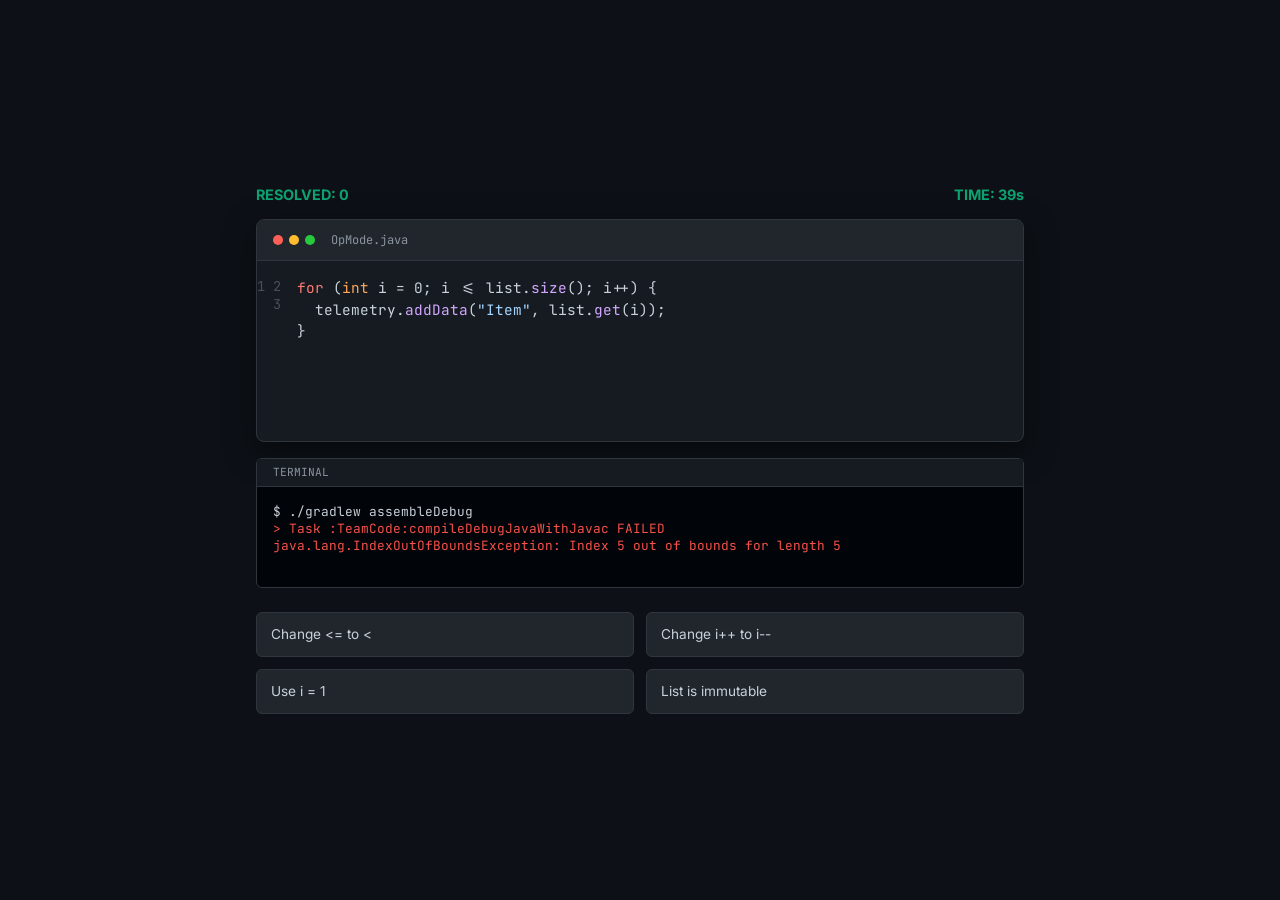
<file: games/code-debugger/index.html>
<!DOCTYPE html>
<html lang="en">
<head>
    <meta charset="UTF-8">
    <meta name="viewport" content="width=device-width, initial-scale=1.0">
    <title>Code Debugger</title>
    <link href="https://fonts.googleapis.com/css2?family=Inter:wght@400;600;700&family=JetBrains+Mono:wght@400&display=swap" rel="stylesheet">
    <link rel="stylesheet" href="style.css">
</head>
<body>
    <div class="game-wrapper">
        <div class="stats-row">
            <div class="stat">RESOLVED: <span id="score">0</span></div>
            <div class="stat">TIME: <span id="timer">40</span>s</div>
        </div>
        
        <div class="editor-window">
            <div class="editor-header">
                <div class="dots">
                    <span></span><span></span><span></span>
                </div>
                <div class="filename">OpMode.java</div>
            </div>
            <div class="code-container">
                <div class="line-numbers" id="line-numbers"></div>
                <pre id="code-snippet"></pre>
            </div>
        </div>
        
        <div class="terminal-window">
            <div class="terminal-header">TERMINAL</div>
            <div id="terminal-output" class="terminal-content">
                <div>$ ./gradlew assembleDebug</div>
                <div class="error-text">> Task :TeamCode:compileDebugJavaWithJavac FAILED</div>
                <div id="compiler-error"></div>
            </div>
        </div>
        
        <div id="options-grid" class="options-grid"></div>
        
        <div id="gameover" class="gameover hidden">
            <h2>Build Failed!</h2>
            <p id="stats-msg"></p>
            <button id="restart-btn" class="btn-primary" onclick="initGame()">Rebuild System</button>
        </div>
    </div>
    <script src="script.js"></script>
</body>
</html>
</file>
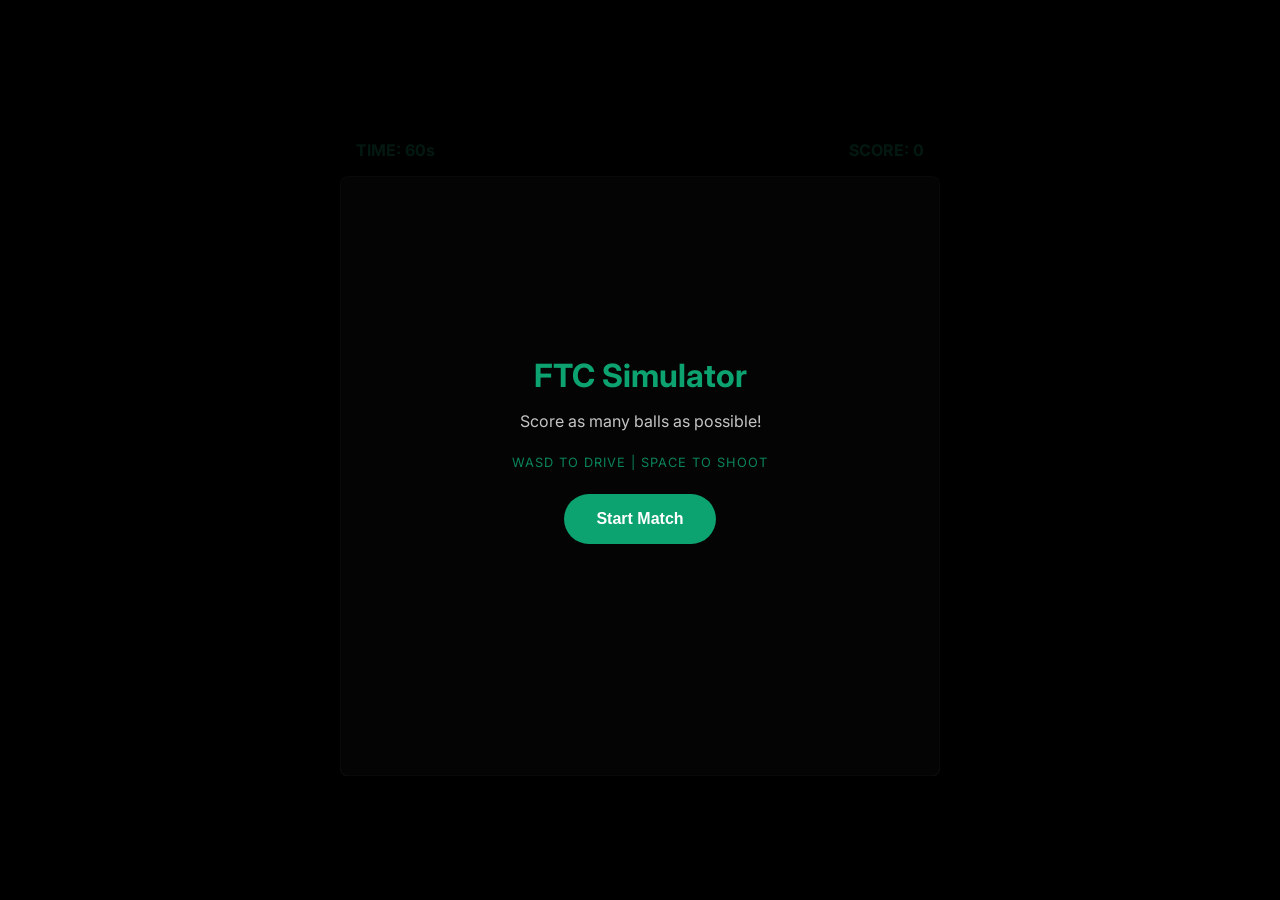
<file: games/field-simulator/index.html>
<!DOCTYPE html>
<html lang="en">
<head>
    <meta charset="UTF-8">
    <meta name="viewport" content="width=device-width, initial-scale=1.0">
    <title>FTC Simulator</title>
    <link href="https://fonts.googleapis.com/css2?family=Inter:wght@400;600;700&display=swap" rel="stylesheet">
    <link rel="stylesheet" href="style.css">
</head>
<body>
    <div class="game-wrapper">
        <div class="hud">
            <div class="stat">TIME: <span id="timer">60</span>s</div>
            <div class="stat">SCORE: <span id="score">0</span></div>
        </div>
        
        <canvas id="game-canvas" width="600" height="600"></canvas>
        
        <div id="start-overlay" class="overlay">
            <h2>FTC Simulator</h2>
            <p>Score as many balls as possible!</p>
            <p class="controls-hint">WASD to Drive | SPACE to Shoot</p>
            <button id="start-btn" class="btn-primary">Start Match</button>
        </div>
        
        <div id="gameover" class="overlay hidden">
            <h2>Match Over!</h2>
            <p id="final-score-msg"></p>
            <button id="restart-btn" class="btn-primary">New Match</button>
        </div>
    </div>
    <script src="script.js"></script>
</body>
</html>
</file>
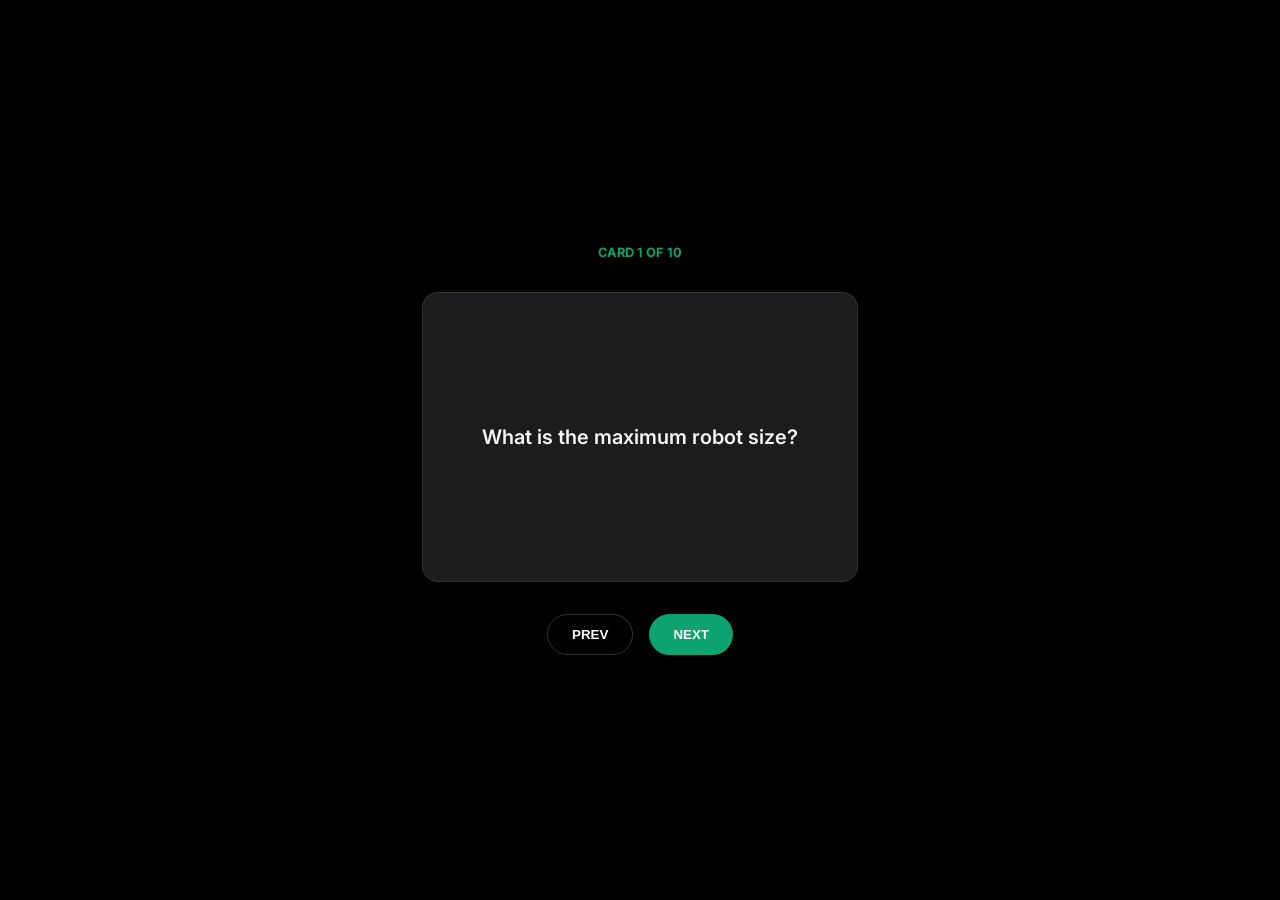
<file: games/flashcards/index.html>
<!DOCTYPE html>
<html lang="en">
<head>
    <meta charset="UTF-8">
    <meta name="viewport" content="width=device-width, initial-scale=1.0">
    <title>Knowledge Cards</title>
    <link href="https://fonts.googleapis.com/css2?family=Inter:wght@400;600;700&display=swap" rel="stylesheet">
    <link rel="stylesheet" href="style.css">
</head>
<body>
    <div class="game-wrapper">
        <div id="counter" class="counter">Card 1 of 10</div>
        
        <div class="card-container" onclick="flipCard()">
            <div id="card" class="card">
                <div class="card-front">
                    <p id="front-text"></p>
                </div>
                <div class="card-back">
                    <p id="back-text"></p>
                </div>
            </div>
        </div>
        
        <div class="controls">
            <button class="nav-btn" onclick="prevCard()">PREV</button>
            <button class="nav-btn primary" onclick="nextCard()">NEXT</button>
        </div>
        
        <div id="completion" class="gameover hidden">
            <h2>Deck Completed!</h2>
            <p>You've reviewed all the cards in this set.</p>
            <button class="btn-primary" onclick="initGame()">Restart Deck</button>
        </div>
    </div>
    <script src="script.js"></script>
</body>
</html>
</file>
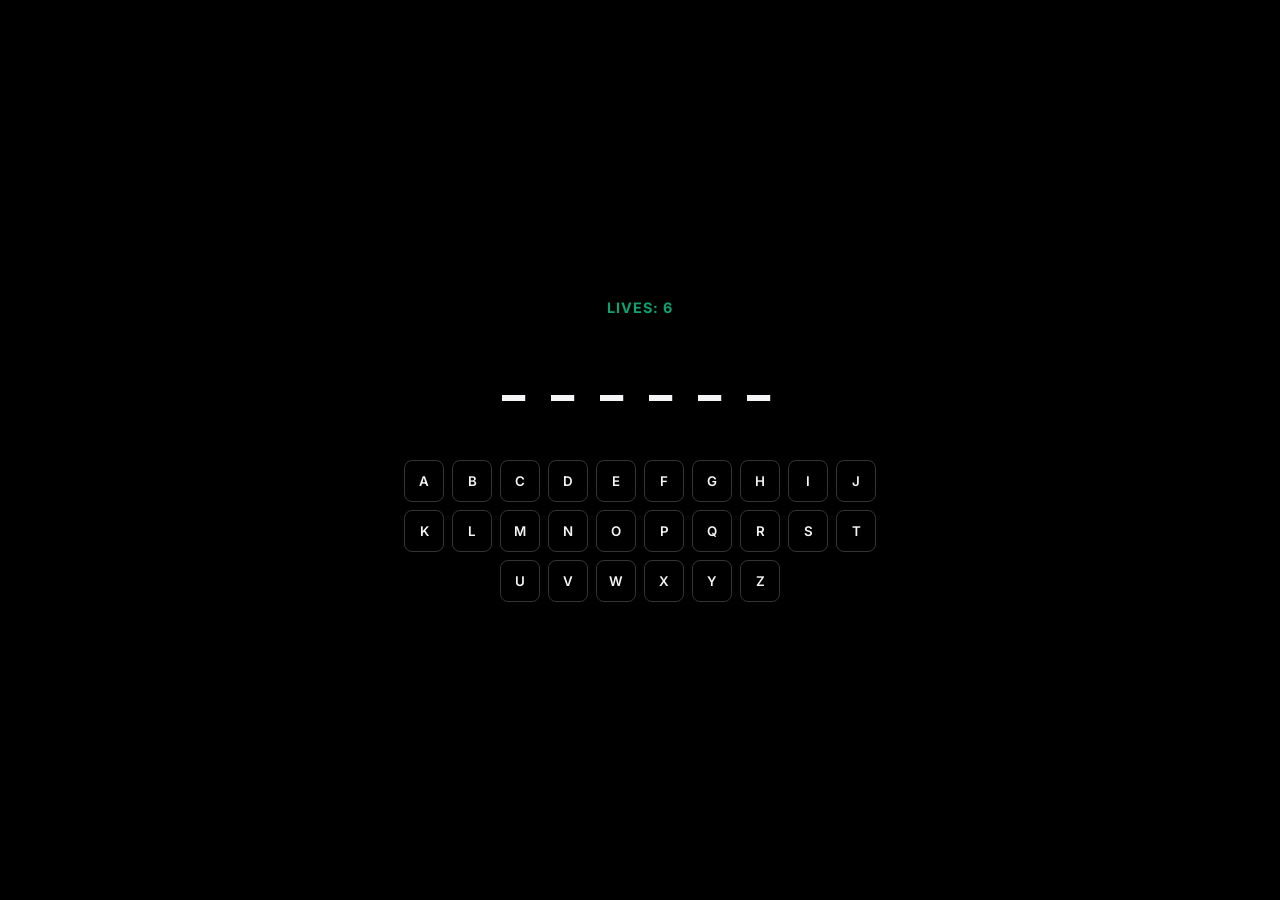
<file: games/hangman/index.html>
<!DOCTYPE html>
<html lang="en">
<head>
    <meta charset="UTF-8">
    <meta name="viewport" content="width=device-width, initial-scale=1.0">
    <title>FTC Hangman</title>
    <link href="https://fonts.googleapis.com/css2?family=Inter:wght@400;600;700&display=swap" rel="stylesheet">
    <link rel="stylesheet" href="style.css">
</head>
<body>
    <div class="game-wrapper">
        <div class="stats-row">
            <div class="stat">LIVES: <span id="lives">6</span></div>
        </div>
        
        <div id="word-display" class="word-display"></div>
        
        <div id="keyboard" class="keyboard"></div>
        
        <div id="gameover" class="gameover hidden">
            <h2 id="result-msg"></h2>
            <p id="target-word-msg"></p>
            <button id="restart-btn" class="btn-primary">Play Again</button>
        </div>
    </div>
    <script src="script.js"></script>
</body>
</html>
</file>
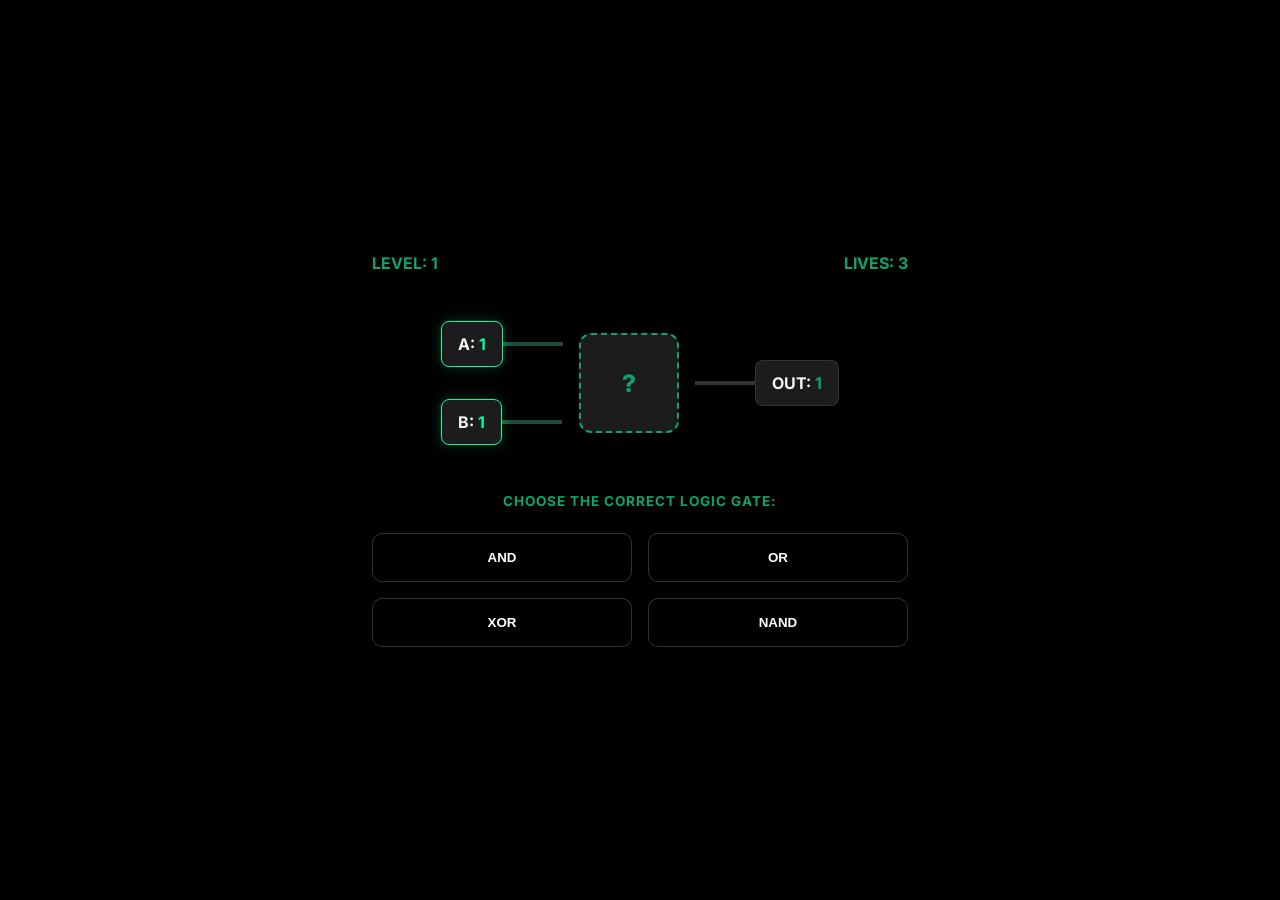
<file: games/logic-puzzle/index.html>
<!DOCTYPE html>
<html lang="en">
<head>
    <meta charset="UTF-8">
    <meta name="viewport" content="width=device-width, initial-scale=1.0">
    <title>Logic Puzzle</title>
    <link href="https://fonts.googleapis.com/css2?family=Inter:wght@400;600;700&display=swap" rel="stylesheet">
    <link rel="stylesheet" href="style.css">
</head>
<body>
    <div class="game-wrapper">
        <div class="stats-row">
            <div class="stat">LEVEL: <span id="score">1</span></div>
            <div class="stat">LIVES: <span id="lives">3</span></div>
        </div>
        
        <div class="circuit-area">
            <div class="input-nodes">
                <div class="node-wrapper">
                    <div class="node" id="node-a">A: <span id="val-a">1</span></div>
                    <div class="wire-horizontal" id="wire-a">
                        <div class="pulse"></div>
                    </div>
                </div>
                <div class="node-wrapper">
                    <div class="node" id="node-b">B: <span id="val-b">0</span></div>
                    <div class="wire-horizontal" id="wire-b">
                        <div class="pulse"></div>
                    </div>
                </div>
            </div>
            
            <div class="gate-slot">
                <div id="selected-gate" class="gate-box">?</div>
            </div>
            
            <div class="output-node-area">
                <div class="wire-horizontal" id="wire-out">
                    <div class="pulse"></div>
                </div>
                <div class="node" id="node-out">OUT: <span id="val-out">1</span></div>
            </div>
        </div>
        
        <p class="instruction">Choose the correct logic gate:</p>
        <div class="gate-options">
            <button class="gate-btn" onclick="handleChoice('AND')">AND</button>
            <button class="gate-btn" onclick="handleChoice('OR')">OR</button>
            <button class="gate-btn" onclick="handleChoice('XOR')">XOR</button>
            <button class="gate-btn" onclick="handleChoice('NAND')">NAND</button>
        </div>
        
        <div id="gameover" class="gameover hidden">
            <h2>Short Circuit!</h2>
            <p id="stats-msg"></p>
            <button id="restart-btn" class="btn-primary" onclick="initGame()">Reset System</button>
        </div>
    </div>
    <script src="script.js"></script>
</body>
</html>
</file>
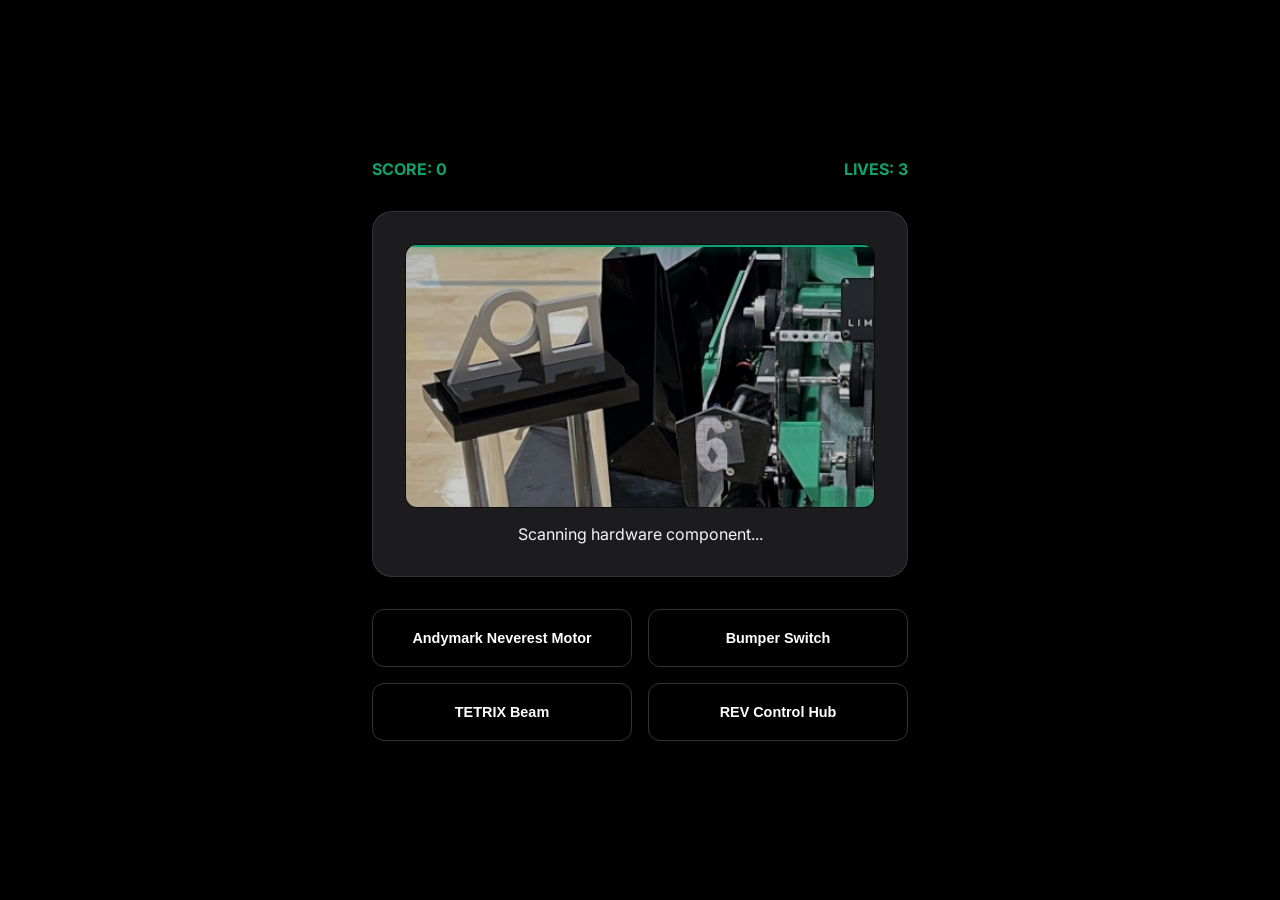
<file: games/part-id/index.html>
<!DOCTYPE html>
<html lang="en">
<head>
    <meta charset="UTF-8">
    <meta name="viewport" content="width=device-width, initial-scale=1.0">
    <title>Part Identification</title>
    <link href="https://fonts.googleapis.com/css2?family=Inter:wght@400;600;700&display=swap" rel="stylesheet">
    <link rel="stylesheet" href="style.css">
</head>
<body>
    <div class="game-wrapper">
        <div class="stats-row">
            <div class="stat">SCORE: <span id="score">0</span></div>
            <div class="stat">LIVES: <span id="lives">3</span></div>
        </div>
        
        <div class="part-display">
            <div class="image-container">
                <img id="part-image" src="" alt="Robot Part">
                <div class="scan-line"></div>
            </div>
            <p id="part-description">Analyzing component...</p>
        </div>
        
        <div id="options-grid" class="options-grid"></div>
        
        <div id="gameover" class="gameover hidden">
            <h2>Out of Spare Parts!</h2>
            <p id="stats-msg"></p>
            <button id="restart-btn" class="btn-primary" onclick="initGame()">Re-calibrate</button>
        </div>
    </div>
    <script src="script.js"></script>
</body>
</html>
</file>
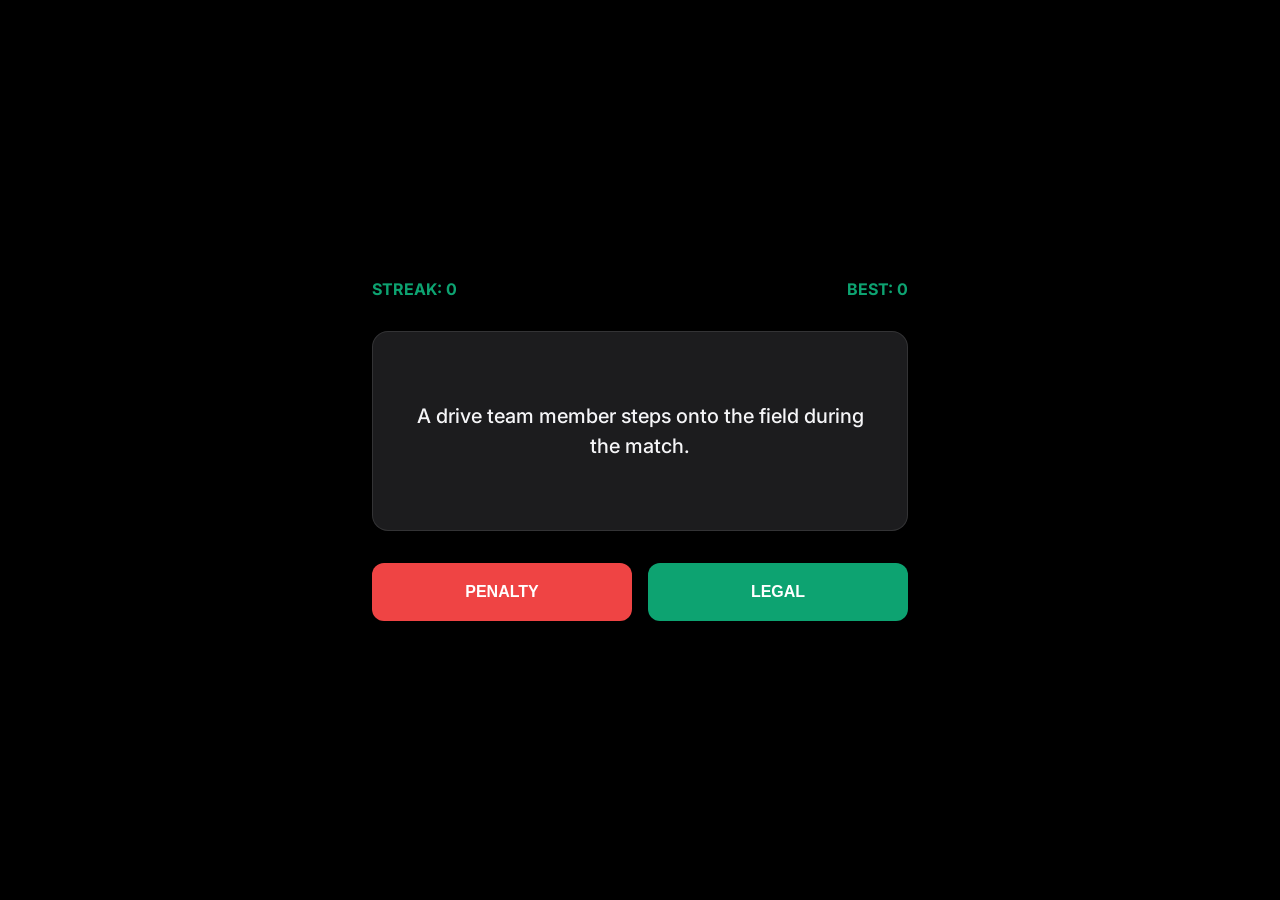
<file: games/penalty-legal/index.html>
<!DOCTYPE html>
<html lang="en">
<head>
    <meta charset="UTF-8">
    <meta name="viewport" content="width=device-width, initial-scale=1.0">
    <title>Penalty or Legal?</title>
    <link href="https://fonts.googleapis.com/css2?family=Inter:wght@400;600;700&display=swap" rel="stylesheet">
    <link rel="stylesheet" href="style.css">
</head>
<body>
    <div class="game-wrapper">
        <div class="stats-row">
            <div class="stat">STREAK: <span id="streak">0</span></div>
            <div class="stat">BEST: <span id="high-streak">0</span></div>
        </div>
        
        <div class="scenario-card">
            <div id="scenario-text" class="scenario-text"></div>
        </div>
        
        <div class="options-row">
            <button class="choice-btn penalty" onclick="handleChoice(true)">PENALTY</button>
            <button class="choice-btn legal" onclick="handleChoice(false)">LEGAL</button>
        </div>
        
        <div id="feedback" class="feedback hidden"></div>
        
        <div id="gameover" class="gameover hidden">
            <h2 id="result-msg">Incorrect Ruling!</h2>
            <p id="explanation"></p>
            <button id="restart-btn" class="btn-primary" onclick="initGame()">Restart Streak</button>
        </div>
    </div>
    <script src="script.js"></script>
</body>
</html>
</file>
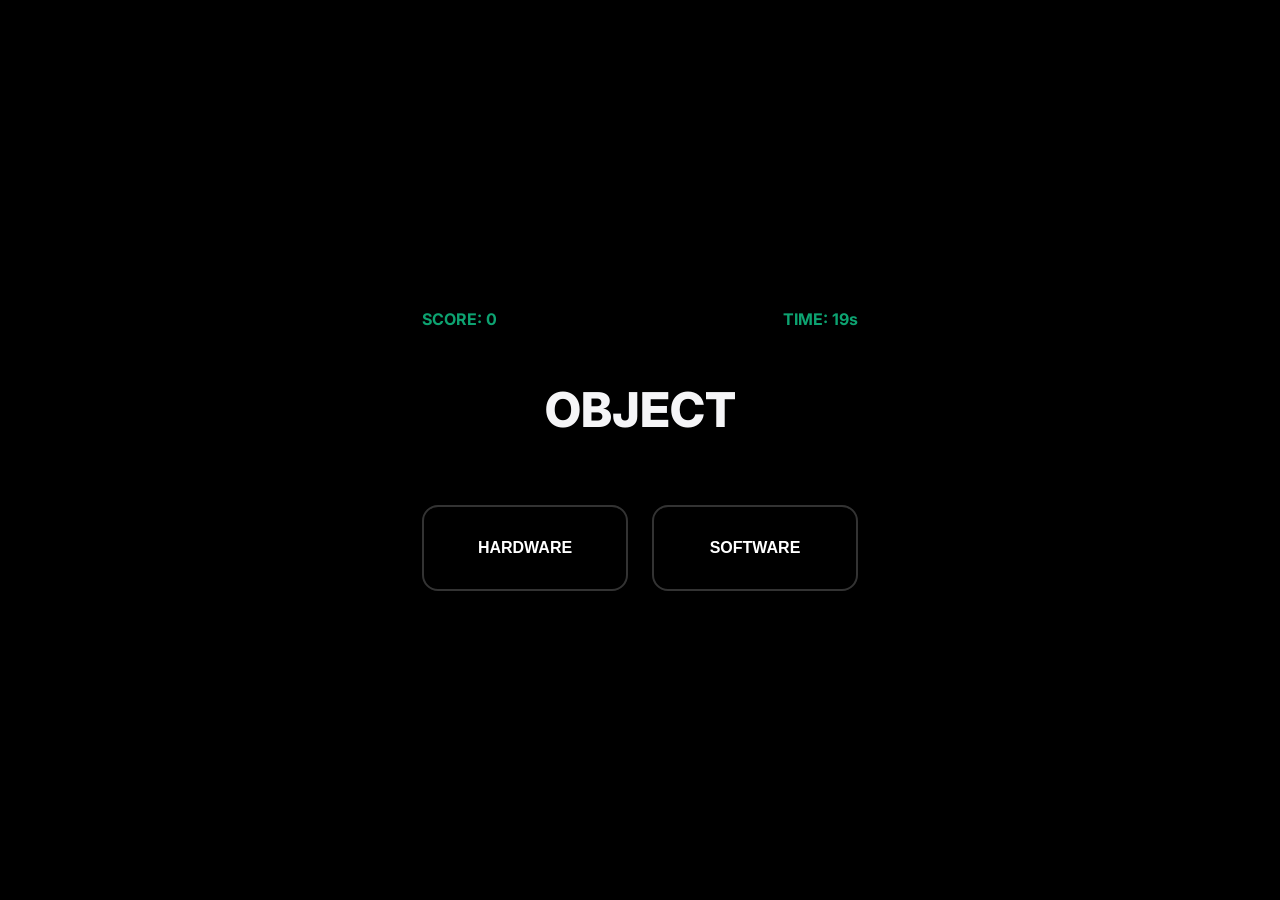
<file: games/speed-match/index.html>
<!DOCTYPE html>
<html lang="en">
<head>
    <meta charset="UTF-8">
    <meta name="viewport" content="width=device-width, initial-scale=1.0">
    <title>Speed Match</title>
    <link href="https://fonts.googleapis.com/css2?family=Inter:wght@400;600;700&display=swap" rel="stylesheet">
    <link rel="stylesheet" href="style.css">
</head>
<body>
    <div class="game-wrapper">
        <div class="stats-row">
            <div class="stat">SCORE: <span id="score">0</span></div>
            <div class="stat">TIME: <span id="timer">20</span>s</div>
        </div>
        
        <div id="target-item" class="target-item">MOTOR</div>
        
        <div class="options-row">
            <button class="choice-btn" onclick="handleChoice('HARDWARE')">HARDWARE</button>
            <button class="choice-btn" onclick="handleChoice('SOFTWARE')">SOFTWARE</button>
        </div>
        
        <div id="gameover" class="gameover hidden">
            <h2>Fast Hands!</h2>
            <p id="stats-msg"></p>
            <button id="restart-btn" class="btn-primary" onclick="initGame()">Play Again</button>
        </div>
    </div>
    <script src="script.js"></script>
</body>
</html>
</file>
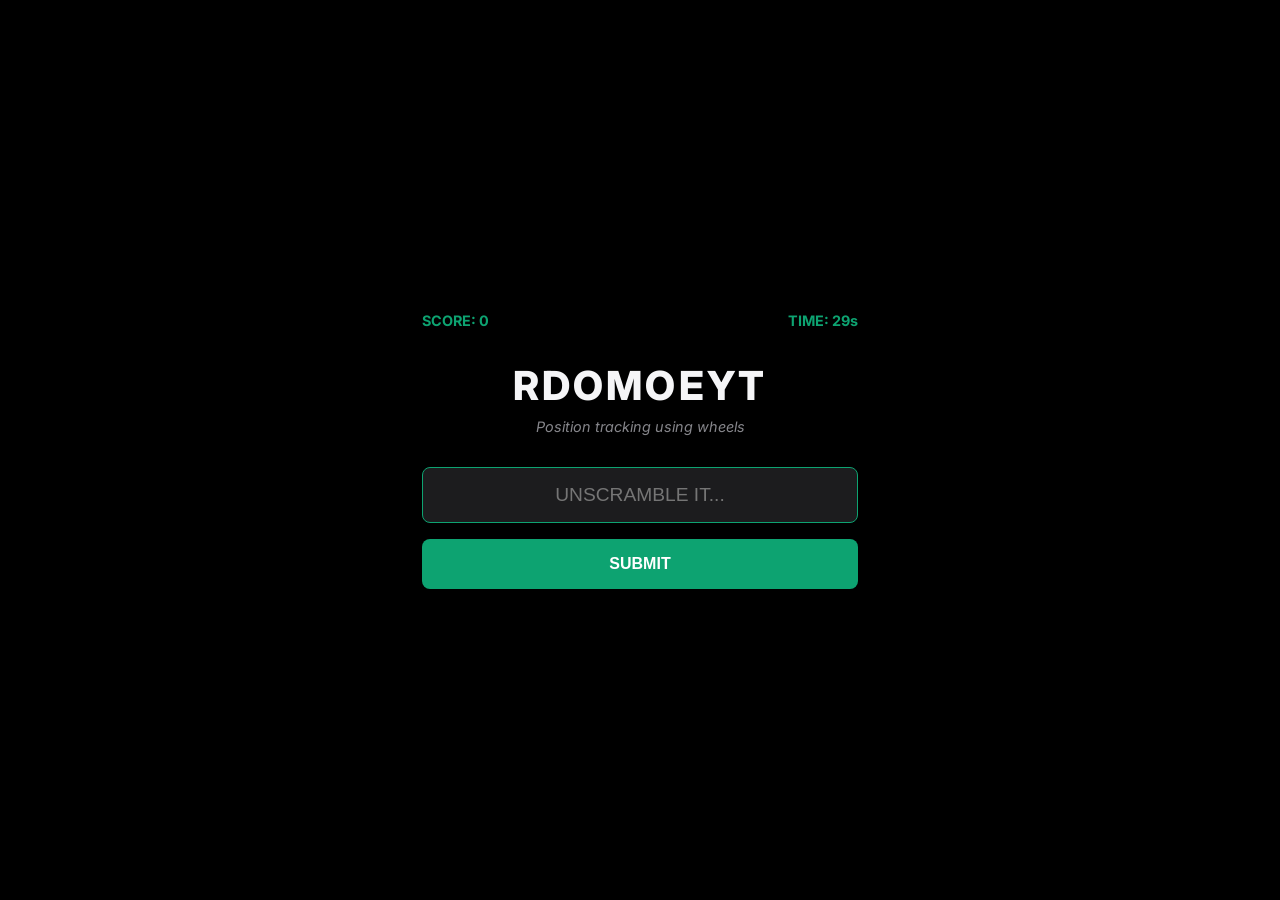
<file: games/term-scramble/index.html>
<!DOCTYPE html>
<html lang="en">
<head>
    <meta charset="UTF-8">
    <meta name="viewport" content="width=device-width, initial-scale=1.0">
    <title>Term Scramble</title>
    <link href="https://fonts.googleapis.com/css2?family=Inter:wght@400;600;700&display=swap" rel="stylesheet">
    <link rel="stylesheet" href="style.css">
</head>
<body>
    <div class="game-wrapper">
        <div class="stats-row">
            <div class="stat">SCORE: <span id="score">0</span></div>
            <div class="stat">TIME: <span id="timer">30</span>s</div>
        </div>
        
        <div id="jumbled-word" class="jumbled-word"></div>
        <div id="hint" class="hint"></div>
        
        <div class="input-area">
            <input type="text" id="answer-input" placeholder="Unscramble it..." autocomplete="off">
            <button id="submit-btn" class="btn-primary">SUBMIT</button>
        </div>
        
        <div id="gameover" class="gameover hidden">
            <h2 id="result-msg">Time's Up!</h2>
            <p id="stats-msg"></p>
            <button id="restart-btn" class="btn-primary">Play Again</button>
        </div>
    </div>
    <script src="script.js"></script>
</body>
</html>
</file>
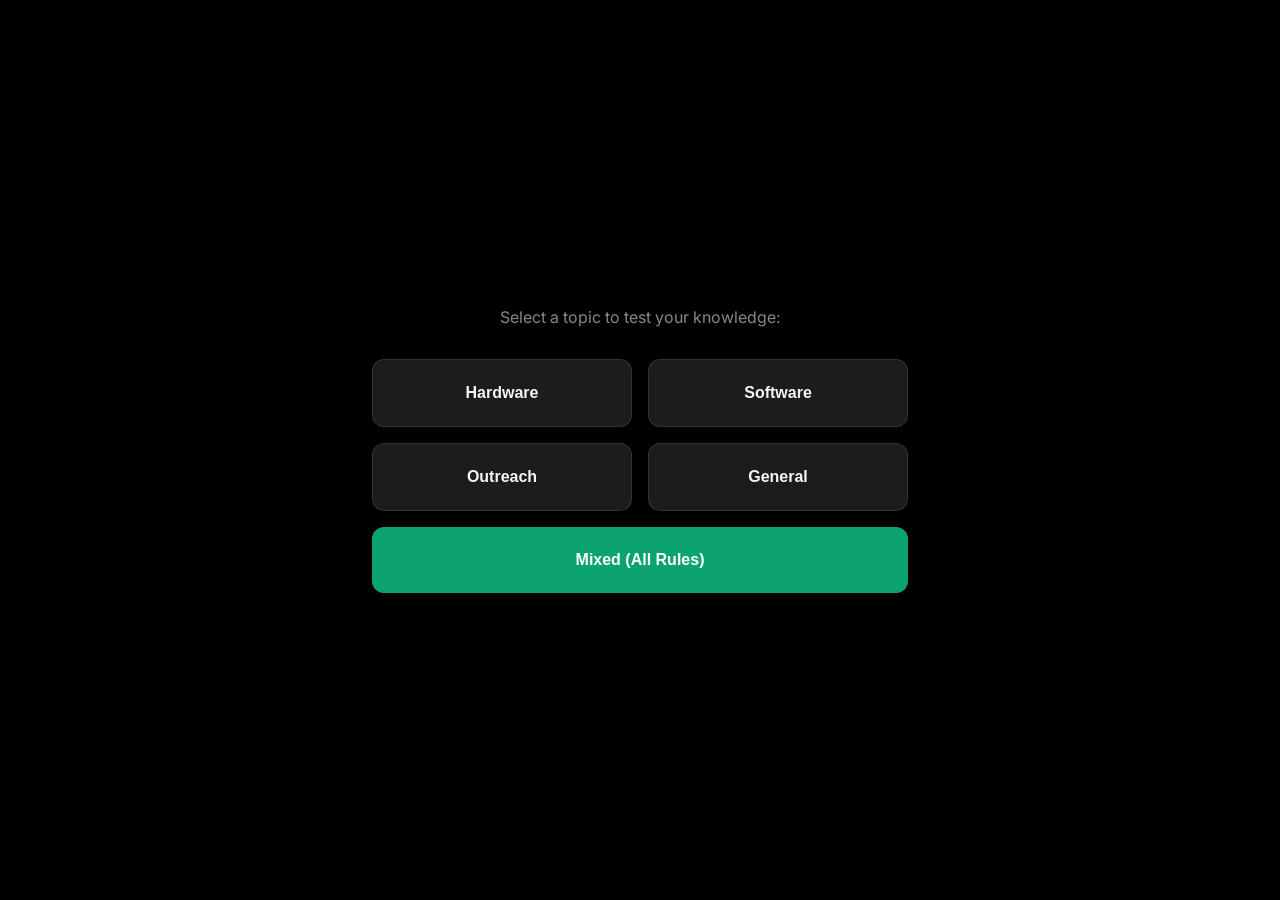
<file: games/trivia/index.html>
<!DOCTYPE html>
<html lang="en">
<head>
    <meta charset="UTF-8">
    <meta name="viewport" content="width=device-width, initial-scale=1.0">
    <title>FTC Trivia</title>
    <link href="https://fonts.googleapis.com/css2?family=Inter:wght@400;600;700&display=swap" rel="stylesheet">
    <link rel="stylesheet" href="style.css">
</head>
<body>
    <div class="game-wrapper">
        <div id="topic-screen">
            <p class="instruction">Select a topic to test your knowledge:</p>
            <div class="topic-grid">
                <button class="topic-btn" data-topic="Hardware">Hardware</button>
                <button class="topic-btn" data-topic="Software">Software</button>
                <button class="topic-btn" data-topic="Outreach">Outreach</button>
                <button class="topic-btn" data-topic="General">General</button>
                <button class="topic-btn primary" data-topic="All">Mixed (All Rules)</button>
            </div>
        </div>

        <div id="game-screen" class="hidden">
            <div class="progress-container">
                <div id="progress-bar" class="progress-bar"></div>
            </div>
            <div class="q-header">
                <span id="q-num">Question 1 of 10</span>
            </div>
            <div id="question-text" class="question-text"></div>
            <div id="options-container" class="options-container"></div>
        </div>

        <div id="result-screen" class="hidden">
            <div class="score-circle">
                <span id="final-score">0</span>
            </div>
            <h2 id="result-msg"></h2>
            <button id="restart-btn" class="btn-primary">Try Another Topic</button>
        </div>
    </div>
    <script src="script.js"></script>
</body>
</html>
</file>
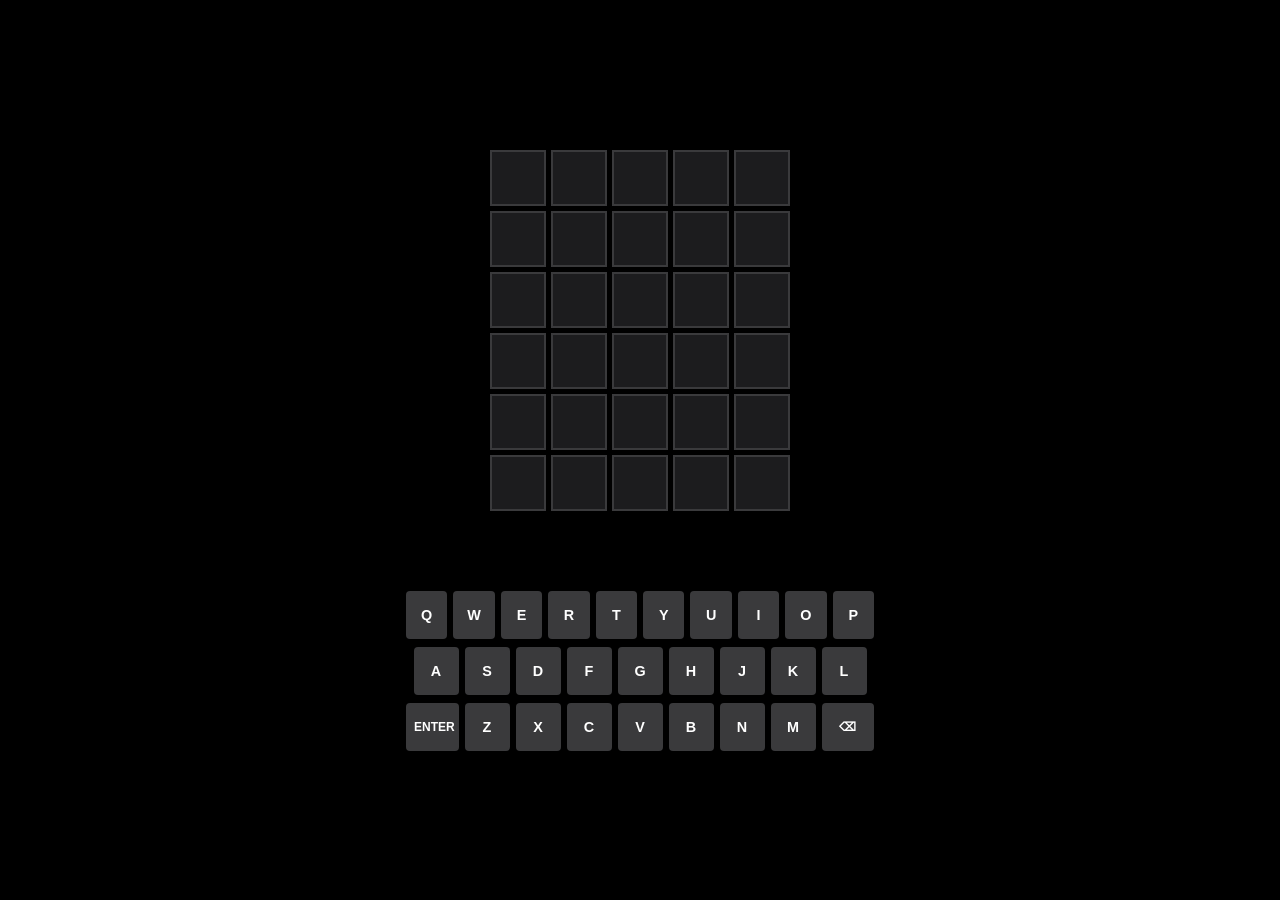
<file: games/wordle/index.html>
<!DOCTYPE html>
<html lang="en">
<head>
    <meta charset="UTF-8">
    <meta name="viewport" content="width=device-width, initial-scale=1.0">
    <title>FTC Wordle</title>
    <link href="https://fonts.googleapis.com/css2?family=Inter:wght@400;600;700&display=swap" rel="stylesheet">
    <link rel="stylesheet" href="style.css">
</head>
<body>
    <div class="game-wrapper">
        <div id="board" class="board"></div>
        <div id="message" class="message"></div>
        <div id="keyboard" class="keyboard"></div>
        
        <div id="gameover" class="gameover hidden">
            <h2 id="result-msg"></h2>
            <p id="target-word-msg"></p>
            <button id="restart-btn" class="btn-primary">Play Again</button>
        </div>
    </div>
    <script src="script.js"></script>
</body>
</html>
</file>
<file: games/code-debugger/style.css>
:root {
    --brand-green: #0da371;
    --text-primary: #f5f5f7;
    --bg-dark: #0d1117; /* GitHub Dark BG */
    --editor-bg: #161b22;
    --terminal-bg: #010409;
}

* { margin: 0; padding: 0; box-sizing: border-box; }

body {
    font-family: 'Inter', sans-serif;
    background-color: var(--bg-dark);
    color: var(--text-primary);
    overflow: hidden;
    display: flex;
    justify-content: center;
    align-items: center;
    height: 100vh;
}

.game-wrapper {
    width: 100%;
    max-width: 800px;
    padding: 1rem;
    text-align: center;
    display: flex;
    flex-direction: column;
    height: 100vh;
    justify-content: center;
}

.stats-row {
    display: flex;
    justify-content: space-between;
    margin-bottom: 1rem;
    font-weight: 700;
    color: var(--brand-green);
    font-size: 0.9rem;
}

/* Editor Window */
.editor-window {
    background: var(--editor-bg);
    border: 1px solid #30363d;
    border-radius: 8px;
    overflow: hidden;
    text-align: left;
    margin-bottom: 1rem;
    box-shadow: 0 10px 30px rgba(0,0,0,0.5);
}

.editor-header {
    background: #21262d;
    padding: 0.75rem 1rem;
    display: flex;
    align-items: center;
    border-bottom: 1px solid #30363d;
}

.dots { display: flex; gap: 6px; margin-right: 1rem; }
.dots span { width: 10px; height: 10px; border-radius: 50%; background: #30363d; }
.dots span:nth-child(1) { background: #ff5f56; }
.dots span:nth-child(2) { background: #ffbd2e; }
.dots span:nth-child(3) { background: #27c93f; }

.filename {
    font-size: 0.75rem;
    color: #8b949e;
    font-family: 'JetBrains Mono', monospace;
}

.code-container {
    display: flex;
    padding: 1rem 0;
    min-height: 180px;
}

.line-numbers {
    width: 40px;
    text-align: right;
    padding-right: 1rem;
    color: #484f58;
    font-family: 'JetBrains Mono', monospace;
    font-size: 0.85rem;
    user-select: none;
}

pre {
    font-family: 'JetBrains Mono', monospace;
    font-size: 0.9rem;
    color: #c9d1d9;
    line-height: 1.5;
    flex: 1;
    tab-size: 4;
}

/* Terminal Window */
.terminal-window {
    background: var(--terminal-bg);
    border: 1px solid #30363d;
    border-radius: 6px;
    text-align: left;
    margin-bottom: 1.5rem;
    font-family: 'JetBrains Mono', monospace;
    font-size: 0.8rem;
}

.terminal-header {
    background: #161b22;
    padding: 0.4rem 1rem;
    color: #8b949e;
    font-size: 0.7rem;
    border-bottom: 1px solid #30363d;
}

.terminal-content {
    padding: 1rem;
    color: #c9d1d9;
    min-height: 100px;
}

.error-text { color: #f85149; }
.success-text { color: #3fb950; }

/* Options Grid */
.options-grid {
    display: grid;
    grid-template-columns: 1fr 1fr;
    gap: 0.75rem;
}

.option-btn {
    background: #21262d;
    border: 1px solid #30363d;
    color: #c9d1d9;
    padding: 0.85rem;
    border-radius: 6px;
    cursor: pointer;
    font-size: 0.85rem;
    text-align: left;
    font-family: 'Inter', sans-serif;
    transition: all 0.2s;
}

.option-btn:hover {
    background: #30363d;
    border-color: #8b949e;
}

.gameover {
    position: absolute;
    inset: 0;
    background: rgba(13, 17, 23, 0.95);
    display: flex;
    flex-direction: column;
    align-items: center;
    justify-content: center;
    z-index: 100;
}

.btn-primary {
    background: var(--brand-green);
    color: white;
    border: none;
    padding: 1rem 2rem;
    border-radius: 100px;
    font-size: 1rem;
    font-weight: 700;
    cursor: pointer;
}

.hidden { display: none; }

/* Syntax highlighting basics */
.keyword { color: #ff7b72; }
.string { color: #a5d6ff; }
.comment { color: #8b949e; }
.type { color: #ffa657; }
.call { color: #d2a8ff; }
</file>
<file: games/field-simulator/style.css>
:root {
    --brand-green: #0da371;
    --text-primary: #f5f5f7;
    --bg-dark: #000000;
}

* { margin: 0; padding: 0; box-sizing: border-box; }

body {
    font-family: 'Inter', sans-serif;
    background-color: var(--bg-dark);
    color: var(--text-primary);
    overflow: hidden;
    display: flex;
    justify-content: center;
    align-items: center;
    height: 100vh;
}

.game-wrapper {
    position: relative;
    width: 100%;
    max-width: 600px;
    text-align: center;
}

.hud {
    display: flex;
    justify-content: space-between;
    padding: 1rem;
    font-weight: 700;
    color: var(--brand-green);
}

canvas {
    background: #1c1c1e;
    border: 1px solid rgba(255, 255, 255, 0.1);
    border-radius: 8px;
    width: 100%;
    max-width: 600px;
    height: auto;
    display: block;
}

.overlay {
    position: absolute;
    inset: 0;
    background: rgba(0, 0, 0, 0.85);
    display: flex;
    flex-direction: column;
    align-items: center;
    justify-content: center;
    z-index: 10;
    padding: 2rem;
    border-radius: 8px;
}

.overlay h2 { font-size: 2rem; margin-bottom: 1rem; color: var(--brand-green); }
.overlay p { margin-bottom: 1.5rem; opacity: 0.8; }
.controls-hint { font-size: 0.8rem; text-transform: uppercase; letter-spacing: 1px; color: var(--brand-green); }

.btn-primary {
    background: var(--brand-green);
    color: white;
    border: none;
    padding: 1rem 2rem;
    border-radius: 100px;
    font-size: 1rem;
    font-weight: 700;
    cursor: pointer;
}

.hidden { display: none; }
</file>
<file: games/flashcards/style.css>
:root {
    --brand-green: #0da371;
    --text-primary: #f5f5f7;
    --text-secondary: #86868b;
    --bg-dark: #000000;
}

* { margin: 0; padding: 0; box-sizing: border-box; }

body {
    font-family: 'Inter', sans-serif;
    background-color: var(--bg-dark);
    color: var(--text-primary);
    overflow: hidden;
    display: flex;
    justify-content: center;
    align-items: center;
    height: 100vh;
}

.game-wrapper {
    width: 100%;
    max-width: 500px;
    padding: 2rem;
    text-align: center;
}

.counter {
    color: var(--brand-green);
    font-weight: 700;
    font-size: 0.8rem;
    text-transform: uppercase;
    margin-bottom: 2rem;
}

.card-container {
    width: 100%;
    aspect-ratio: 3/2;
    perspective: 1000px;
    cursor: pointer;
    margin-bottom: 2rem;
}

.card {
    position: relative;
    width: 100%;
    height: 100%;
    text-align: center;
    transition: transform 0.6s cubic-bezier(0.4, 0, 0.2, 1);
    transform-style: preserve-3d;
}

.card.flipped { transform: rotateY(180deg); }

.card-front, .card-back {
    position: absolute;
    width: 100%;
    height: 100%;
    backface-visibility: hidden;
    display: flex;
    align-items: center;
    justify-content: center;
    padding: 2rem;
    border-radius: 16px;
    background: #1c1c1e;
    border: 1px solid rgba(255, 255, 255, 0.1);
}

.card-back {
    background: var(--brand-green);
    color: white;
    transform: rotateY(180deg);
}

.card p {
    font-size: 1.25rem;
    font-weight: 600;
    line-height: 1.4;
}

.controls {
    display: flex;
    justify-content: center;
    gap: 1rem;
}

.nav-btn {
    background: transparent;
    border: 1px solid rgba(255, 255, 255, 0.2);
    color: white;
    padding: 0.75rem 1.5rem;
    border-radius: 100px;
    cursor: pointer;
    font-weight: 600;
}

.nav-btn.primary { background: var(--brand-green); border: none; }

.gameover {
    position: absolute;
    top: 50%;
    left: 50%;
    transform: translate(-50%, -50%);
    background: rgba(28, 28, 30, 0.95);
    padding: 3rem;
    border-radius: 20px;
    width: 90%;
    max-width: 400px;
    z-index: 10;
}

.btn-primary {
    background: var(--brand-green);
    color: white;
    border: none;
    padding: 1rem 2rem;
    border-radius: 100px;
    font-size: 1rem;
    margin-top: 1.5rem;
    cursor: pointer;
}

.hidden { display: none; }
</file>
<file: games/hangman/style.css>
:root {
    --brand-green: #0da371;
    --text-primary: #f5f5f7;
    --text-secondary: #86868b;
    --bg-dark: #000000;
}

* {
    margin: 0;
    padding: 0;
    box-sizing: border-box;
}

body {
    font-family: 'Inter', sans-serif;
    background-color: var(--bg-dark);
    color: var(--text-primary);
    overflow: hidden;
    display: flex;
    justify-content: center;
    align-items: center;
    height: 100vh;
}

.game-wrapper {
    width: 100%;
    max-width: 600px;
    padding: 2rem;
    text-align: center;
}

.stats-row {
    margin-bottom: 2rem;
    font-weight: 700;
    letter-spacing: 1px;
    font-size: 0.9rem;
    color: var(--brand-green);
}

.word-display {
    font-size: 3rem;
    font-weight: 800;
    letter-spacing: 0.5rem;
    margin-bottom: 3rem;
    min-height: 4rem;
}

.keyboard {
    display: flex;
    flex-wrap: wrap;
    justify-content: center;
    gap: 0.5rem;
    max-width: 500px;
    margin: 0 auto;
}

button {
    background: transparent;
    border: 1px solid rgba(255, 255, 255, 0.2);
    color: var(--text-primary);
    padding: 0.75rem;
    border-radius: 8px;
    cursor: pointer;
    font-family: inherit;
    font-weight: 600;
    transition: all 0.2s ease;
    min-width: 40px;
}

button:hover:not(:disabled) {
    background: rgba(255, 255, 255, 0.1);
    border-color: var(--white);
}

button:disabled {
    opacity: 0.3;
    cursor: not-allowed;
}

button.correct {
    border-color: var(--brand-green);
    color: var(--brand-green);
}

button.wrong {
    border-color: #ef4444;
    color: #ef4444;
}

.btn-primary {
    background: var(--brand-green);
    color: white;
    border: none;
    padding: 1rem 2rem;
    border-radius: 100px;
    font-size: 1rem;
    margin-top: 1rem;
}

.gameover {
    position: absolute;
    top: 50%;
    left: 50%;
    transform: translate(-50%, -50%);
    background: rgba(28, 28, 30, 0.95);
    padding: 3rem;
    border-radius: 20px;
    border: 1px solid rgba(255, 255, 255, 0.1);
    width: 90%;
    max-width: 400px;
    z-index: 10;
}

.hidden {
    display: none;
}

#result-msg {
    font-size: 1.5rem;
    margin-bottom: 1rem;
}

#target-word-msg {
    color: var(--text-secondary);
    margin-bottom: 2rem;
}
</file>
<file: games/logic-puzzle/style.css>
:root {
    --brand-green: #0da371;
    --text-primary: #f5f5f7;
    --bg-dark: #000000;
    --wire-color: #333;
    --active-power: #00ff9d;
}

* { margin: 0; padding: 0; box-sizing: border-box; }

body {
    font-family: 'Inter', sans-serif;
    background-color: var(--bg-dark);
    color: var(--text-primary);
    overflow: hidden;
    display: flex;
    justify-content: center;
    align-items: center;
    height: 100vh;
}

.game-wrapper {
    width: 100%;
    max-width: 600px;
    padding: 2rem;
    text-align: center;
}

.stats-row {
    display: flex;
    justify-content: space-between;
    margin-bottom: 3rem;
    font-weight: 700;
    color: var(--brand-green);
}

.circuit-area {
    display: flex;
    align-items: center;
    justify-content: center;
    gap: 0;
    margin-bottom: 3rem;
    position: relative;
}

.input-nodes {
    display: flex;
    flex-direction: column;
    gap: 2rem;
}

.node-wrapper {
    display: flex;
    align-items: center;
}

.node {
    background: #1c1c1e;
    border: 1px solid rgba(255, 255, 255, 0.1);
    padding: 0.75rem 1rem;
    border-radius: 8px;
    font-weight: 700;
    min-width: 60px;
    z-index: 2;
    transition: all 0.3s ease;
}

.node.powered {
    border-color: var(--active-power);
    box-shadow: 0 0 15px rgba(0, 255, 157, 0.2);
}

.node span {
    color: var(--brand-green);
}

.node.powered span {
    color: var(--active-power);
}

.wire-horizontal {
    width: 60px;
    height: 4px;
    background: var(--wire-color);
    position: relative;
    overflow: hidden;
}

.wire-horizontal.powered {
    background: #1a4d3a;
}

.pulse {
    position: absolute;
    width: 20px;
    height: 100%;
    background: var(--active-power);
    box-shadow: 0 0 10px var(--active-power);
    left: -20px;
    display: none;
}

.wire-horizontal.powered .pulse {
    display: block;
    animation: flow 1s linear infinite;
}

@keyframes flow {
    from { left: -20px; }
    to { left: 100%; }
}

.gate-slot {
    padding: 0 1rem;
}

.gate-box {
    width: 100px;
    height: 100px;
    border: 2px dashed var(--brand-green);
    border-radius: 12px;
    display: flex;
    align-items: center;
    justify-content: center;
    font-size: 1.5rem;
    font-weight: 800;
    color: var(--brand-green);
    background: #1c1c1e;
    transition: all 0.3s ease;
}

.gate-box.powered {
    border-style: solid;
    border-color: var(--active-power);
    box-shadow: 0 0 20px rgba(0, 255, 157, 0.3);
}

.output-node-area {
    display: flex;
    align-items: center;
}

.instruction {
    color: var(--brand-green);
    font-size: 0.85rem;
    font-weight: 700;
    text-transform: uppercase;
    margin-bottom: 1.5rem;
    letter-spacing: 1px;
}

.gate-options {
    display: grid;
    grid-template-columns: 1fr 1fr;
    gap: 1rem;
}

.gate-btn {
    background: transparent;
    border: 1px solid rgba(255, 255, 255, 0.2);
    color: white;
    padding: 1rem;
    border-radius: 10px;
    font-weight: 700;
    cursor: pointer;
    transition: all 0.2s;
}

.gate-btn:hover {
    border-color: var(--brand-green);
    background: rgba(13, 163, 113, 0.1);
}

.gameover {
    position: absolute;
    inset: 0;
    background: rgba(0, 0, 0, 0.95);
    display: flex;
    flex-direction: column;
    align-items: center;
    justify-content: center;
    z-index: 10;
}

.btn-primary {
    background: var(--brand-green);
    color: white;
    border: none;
    padding: 1rem 2rem;
    border-radius: 100px;
    font-size: 1rem;
    margin-top: 2rem;
    cursor: pointer;
}

.hidden { display: none; }
</file>
<file: games/part-id/style.css>
:root {
    --brand-green: #0da371;
    --text-primary: #f5f5f7;
    --bg-dark: #000000;
    --card-bg: #1c1c1e;
}

* { margin: 0; padding: 0; box-sizing: border-box; }

body {
    font-family: 'Inter', sans-serif;
    background-color: var(--bg-dark);
    color: var(--text-primary);
    overflow: hidden;
    display: flex;
    justify-content: center;
    align-items: center;
    height: 100vh;
}

.game-wrapper {
    width: 100%;
    max-width: 600px;
    padding: 2rem;
    text-align: center;
}

.stats-row {
    display: flex;
    justify-content: space-between;
    margin-bottom: 2rem;
    font-weight: 700;
    color: var(--brand-green);
}

.part-display {
    background: var(--card-bg);
    border: 1px solid rgba(255, 255, 255, 0.1);
    padding: 2rem;
    border-radius: 20px;
    margin-bottom: 2rem;
}

.image-container {
    position: relative;
    width: 100%;
    aspect-ratio: 16/9;
    background: #000;
    border-radius: 12px;
    overflow: hidden;
    margin-bottom: 1rem;
    border: 1px solid rgba(255, 255, 255, 0.05);
}

#part-image {
    width: 100%;
    height: 100%;
    object-fit: cover;
    opacity: 0.8;
}

.scan-line {
    position: absolute;
    top: 0;
    left: 0;
    width: 100%;
    height: 2px;
    background: var(--brand-green);
    box-shadow: 0 0 10px var(--brand-green);
    animation: scan 3s linear infinite;
}

@keyframes scan {
    0% { top: 0; }
    100% { top: 100%; }
}

.options-grid {
    display: grid;
    grid-template-columns: 1fr 1fr;
    gap: 1rem;
}

.option-btn {
    background: transparent;
    border: 1px solid rgba(255, 255, 255, 0.2);
    color: white;
    padding: 1.25rem;
    border-radius: 12px;
    font-size: 0.9rem;
    font-weight: 600;
    cursor: pointer;
    transition: all 0.2s;
}

.option-btn:hover {
    border-color: var(--brand-green);
    background: rgba(13, 163, 113, 0.1);
}

.gameover {
    position: absolute;
    top: 50%;
    left: 50%;
    transform: translate(-50%, -50%);
    background: rgba(28, 28, 30, 0.95);
    padding: 3rem;
    border-radius: 20px;
    width: 90%;
    max-width: 400px;
    z-index: 10;
}

.btn-primary {
    background: var(--brand-green);
    color: white;
    border: none;
    padding: 1rem 2rem;
    border-radius: 100px;
    font-size: 1rem;
    margin-top: 1.5rem;
    cursor: pointer;
}

.hidden { display: none; }
</file>
<file: games/penalty-legal/style.css>
:root {
    --brand-green: #0da371;
    --text-primary: #f5f5f7;
    --text-secondary: #86868b;
    --bg-dark: #000000;
    --penalty: #ef4444;
}

* { margin: 0; padding: 0; box-sizing: border-box; }

body {
    font-family: 'Inter', sans-serif;
    background-color: var(--bg-dark);
    color: var(--text-primary);
    overflow: hidden;
    display: flex;
    justify-content: center;
    align-items: center;
    height: 100vh;
}

.game-wrapper {
    width: 100%;
    max-width: 600px;
    padding: 2rem;
    text-align: center;
}

.stats-row {
    display: flex;
    justify-content: space-between;
    margin-bottom: 2rem;
    font-weight: 700;
    color: var(--brand-green);
}

.scenario-card {
    background: #1c1c1e;
    border: 1px solid rgba(255, 255, 255, 0.1);
    padding: 3rem 2rem;
    border-radius: 16px;
    margin-bottom: 2rem;
    min-height: 200px;
    display: flex;
    align-items: center;
    justify-content: center;
}

.scenario-text {
    font-size: 1.25rem;
    line-height: 1.5;
    font-weight: 500;
}

.options-row {
    display: grid;
    grid-template-columns: 1fr 1fr;
    gap: 1rem;
}

.choice-btn {
    padding: 1.25rem;
    border-radius: 12px;
    border: none;
    font-size: 1rem;
    font-weight: 700;
    cursor: pointer;
    transition: transform 0.2s;
}

.choice-btn:hover { transform: scale(1.02); }

.choice-btn.penalty { background: var(--penalty); color: white; }
.choice-btn.legal { background: var(--brand-green); color: white; }

.gameover {
    position: absolute;
    top: 50%;
    left: 50%;
    transform: translate(-50%, -50%);
    background: rgba(28, 28, 30, 0.95);
    padding: 3rem;
    border-radius: 20px;
    border: 1px solid rgba(255, 255, 255, 0.1);
    width: 90%;
    max-width: 450px;
    z-index: 10;
}

#explanation {
    color: var(--text-secondary);
    font-size: 0.95rem;
    margin-bottom: 2rem;
    line-height: 1.4;
}

.btn-primary {
    background: var(--brand-green);
    color: white;
    border: none;
    padding: 1rem 2rem;
    border-radius: 100px;
    font-size: 1rem;
    cursor: pointer;
}

.hidden { display: none; }
</file>
<file: games/speed-match/style.css>
:root {
    --brand-green: #0da371;
    --text-primary: #f5f5f7;
    --bg-dark: #000000;
}

* { margin: 0; padding: 0; box-sizing: border-box; }

body {
    font-family: 'Inter', sans-serif;
    background-color: var(--bg-dark);
    color: var(--text-primary);
    overflow: hidden;
    display: flex;
    justify-content: center;
    align-items: center;
    height: 100vh;
}

.game-wrapper {
    width: 100%;
    max-width: 500px;
    padding: 2rem;
    text-align: center;
}

.stats-row {
    display: flex;
    justify-content: space-between;
    margin-bottom: 3rem;
    font-weight: 700;
    color: var(--brand-green);
}

.target-item {
    font-size: 3rem;
    font-weight: 800;
    margin-bottom: 4rem;
    height: 4rem;
    display: flex;
    align-items: center;
    justify-content: center;
}

.options-row {
    display: grid;
    grid-template-columns: 1fr 1fr;
    gap: 1.5rem;
}

.choice-btn {
    background: transparent;
    border: 2px solid rgba(255, 255, 255, 0.2);
    color: white;
    padding: 2rem 1rem;
    border-radius: 16px;
    font-size: 1rem;
    font-weight: 700;
    cursor: pointer;
    transition: all 0.1s;
}

.choice-btn:active {
    transform: scale(0.95);
    background: rgba(255, 255, 255, 0.1);
}

.gameover {
    position: absolute;
    inset: 0;
    background: rgba(0, 0, 0, 0.9);
    display: flex;
    flex-direction: column;
    align-items: center;
    justify-content: center;
    z-index: 10;
}

.btn-primary {
    background: var(--brand-green);
    color: white;
    border: none;
    padding: 1rem 2rem;
    border-radius: 100px;
    font-size: 1rem;
    margin-top: 2rem;
    cursor: pointer;
}

.hidden { display: none; }
</file>
<file: games/term-scramble/style.css>
:root {
    --brand-green: #0da371;
    --text-primary: #f5f5f7;
    --text-secondary: #86868b;
    --bg-dark: #000000;
}

* { margin: 0; padding: 0; box-sizing: border-box; }

body {
    font-family: 'Inter', sans-serif;
    background-color: var(--bg-dark);
    color: var(--text-primary);
    overflow: hidden;
    display: flex;
    justify-content: center;
    align-items: center;
    height: 100vh;
}

.game-wrapper {
    width: 100%;
    max-width: 500px;
    padding: 2rem;
    text-align: center;
}

.stats-row {
    display: flex;
    justify-content: space-between;
    margin-bottom: 2rem;
    font-weight: 700;
    color: var(--brand-green);
    font-size: 0.9rem;
}

.jumbled-word {
    font-size: 2.5rem;
    font-weight: 800;
    letter-spacing: 0.2rem;
    text-transform: uppercase;
    margin-bottom: 0.5rem;
}

.hint {
    color: var(--text-secondary);
    font-size: 0.9rem;
    margin-bottom: 2rem;
    font-style: italic;
}

.input-area {
    display: flex;
    flex-direction: column;
    gap: 1rem;
}

input {
    background: #1c1c1e;
    border: 1px solid rgba(255, 255, 255, 0.1);
    color: white;
    padding: 1rem;
    border-radius: 8px;
    font-size: 1.2rem;
    text-align: center;
    text-transform: uppercase;
    outline: none;
}

input:focus {
    border-color: var(--brand-green);
}

.btn-primary {
    background: var(--brand-green);
    color: white;
    border: none;
    padding: 1rem;
    border-radius: 8px;
    font-size: 1rem;
    font-weight: 700;
    cursor: pointer;
}

.gameover {
    position: absolute;
    top: 50%;
    left: 50%;
    transform: translate(-50%, -50%);
    background: rgba(28, 28, 30, 0.95);
    padding: 3rem;
    border-radius: 20px;
    border: 1px solid rgba(255, 255, 255, 0.1);
    width: 90%;
    max-width: 400px;
    z-index: 10;
}

.hidden { display: none; }
</file>
<file: games/trivia/style.css>
:root {
    --brand-green: #0da371;
    --text-primary: #f5f5f7;
    --text-secondary: #86868b;
    --bg-dark: #000000;
    --card-bg: #1c1c1e;
}

* { margin: 0; padding: 0; box-sizing: border-box; }

body {
    font-family: 'Inter', sans-serif;
    background-color: var(--bg-dark);
    color: var(--text-primary);
    overflow: hidden;
    display: flex;
    justify-content: center;
    align-items: center;
    height: 100vh;
}

.game-wrapper {
    width: 100%;
    max-width: 600px;
    padding: 2rem;
    text-align: center;
}

.instruction {
    color: var(--text-secondary);
    margin-bottom: 2rem;
}

.topic-grid {
    display: grid;
    grid-template-columns: 1fr 1fr;
    gap: 1rem;
}

.topic-btn {
    background: var(--card-bg);
    border: 1px solid rgba(255, 255, 255, 0.1);
    color: var(--text-primary);
    padding: 1.5rem;
    border-radius: 12px;
    cursor: pointer;
    font-size: 1rem;
    font-weight: 600;
    transition: all 0.2s;
}

.topic-btn:hover {
    border-color: var(--brand-green);
    background: rgba(13, 163, 113, 0.1);
}

.topic-btn.primary {
    grid-column: 1 / -1;
    background: var(--brand-green);
    color: white;
    border: none;
}

.progress-container {
    width: 100%;
    height: 4px;
    background: rgba(255, 255, 255, 0.1);
    margin-bottom: 2rem;
    border-radius: 2px;
    overflow: hidden;
}

.progress-bar {
    height: 100%;
    background: var(--brand-green);
    width: 0%;
    transition: width 0.3s ease;
}

.q-header {
    font-size: 0.8rem;
    font-weight: 700;
    color: var(--brand-green);
    text-transform: uppercase;
    margin-bottom: 1rem;
}

.question-text {
    font-size: 1.5rem;
    font-weight: 700;
    margin-bottom: 2rem;
    line-height: 1.3;
}

.options-container {
    display: flex;
    flex-direction: column;
    gap: 0.75rem;
}

.option-btn {
    background: var(--card-bg);
    border: 1px solid rgba(255, 255, 255, 0.1);
    color: var(--text-primary);
    padding: 1.25rem;
    border-radius: 10px;
    cursor: pointer;
    text-align: left;
    font-size: 1rem;
    transition: all 0.2s;
}

.option-btn:hover:not(:disabled) {
    border-color: rgba(255, 255, 255, 0.3);
}

.option-btn.correct {
    background: var(--brand-green);
    border-color: var(--brand-green);
    color: white;
}

.option-btn.wrong {
    background: #ef4444;
    border-color: #ef4444;
    color: white;
}

.score-circle {
    width: 120px;
    height: 120px;
    border: 4px solid var(--brand-green);
    border-radius: 50%;
    display: flex;
    justify-content: center;
    align-items: center;
    font-size: 3rem;
    font-weight: 800;
    margin: 0 auto 2rem;
    color: var(--brand-green);
}

.btn-primary {
    background: var(--brand-green);
    color: white;
    border: none;
    padding: 1rem 2rem;
    border-radius: 100px;
    font-size: 1rem;
    cursor: pointer;
}

.hidden { display: none; }
</file>
<file: games/wordle/style.css>
:root {
    --brand-green: #0da371;
    --text-primary: #f5f5f7;
    --text-secondary: #86868b;
    --bg-dark: #000000;
    --tile-bg: #1c1c1e;
    --tile-border: #3a3a3c;
    --correct: #0da371;
    --present: #b59f3b;
    --absent: #3a3a3c;
}

* {
    margin: 0;
    padding: 0;
    box-sizing: border-box;
}

body {
    font-family: 'Inter', sans-serif;
    background-color: var(--bg-dark);
    color: var(--text-primary);
    overflow: hidden;
    display: flex;
    justify-content: center;
    align-items: center;
    height: 100vh;
}

.game-wrapper {
    width: 100%;
    max-width: 500px;
    padding: 1rem;
    text-align: center;
}

.board {
    display: grid;
    grid-template-rows: repeat(6, 1fr);
    gap: 5px;
    margin-bottom: 2rem;
    max-width: 300px;
    margin-left: auto;
    margin-right: auto;
}

.wordle-row {
    display: grid;
    grid-template-columns: repeat(5, 1fr);
    gap: 5px;
}

.tile {
    width: 100%;
    aspect-ratio: 1;
    border: 2px solid var(--tile-border);
    display: flex;
    justify-content: center;
    align-items: center;
    font-size: 2rem;
    font-weight: 700;
    text-transform: uppercase;
    transition: transform 0.4s;
    background: var(--tile-bg);
}

.tile.filled {
    border-color: var(--text-secondary);
}

.tile.flip {
    transform: rotateX(90deg);
}

.tile.correct { background-color: var(--correct); border-color: var(--correct); }
.tile.present { background-color: var(--present); border-color: var(--present); }
.tile.absent { background-color: var(--absent); border-color: var(--absent); }

.message {
    height: 2rem;
    font-weight: 600;
    margin-bottom: 1rem;
    color: var(--brand-green);
}

.keyboard {
    display: flex;
    flex-direction: column;
    gap: 8px;
}

.key-row {
    display: flex;
    justify-content: center;
    gap: 6px;
}

.key {
    background: #3a3a3c;
    border: none;
    color: white;
    padding: 1rem 0.5rem;
    border-radius: 4px;
    cursor: pointer;
    font-weight: 700;
    flex: 1;
    min-width: 30px;
    max-width: 45px;
    font-size: 0.9rem;
    transition: all 0.2s;
}

.key.wide {
    max-width: 65px;
    font-size: 0.75rem;
}

.key.correct { background-color: var(--correct); }
.key.present { background-color: var(--present); }
.key.absent { background-color: #121213; color: #565758; }

.gameover {
    position: absolute;
    top: 50%;
    left: 50%;
    transform: translate(-50%, -50%);
    background: rgba(28, 28, 30, 0.95);
    padding: 3rem;
    border-radius: 20px;
    border: 1px solid rgba(255, 255, 255, 0.1);
    width: 90%;
    max-width: 400px;
    z-index: 10;
}

.hidden { display: none; }

.btn-primary {
    background: var(--brand-green);
    color: white;
    border: none;
    padding: 1rem 2rem;
    border-radius: 100px;
    font-size: 1rem;
    margin-top: 1rem;
    cursor: pointer;
}
@keyframes shake {
    0%, 100% { transform: translateX(0); }
    20%, 60% { transform: translateX(-5px); }
    40%, 80% { transform: translateX(5px); }
}
.shake { animation: shake 0.5s; }
</file>
